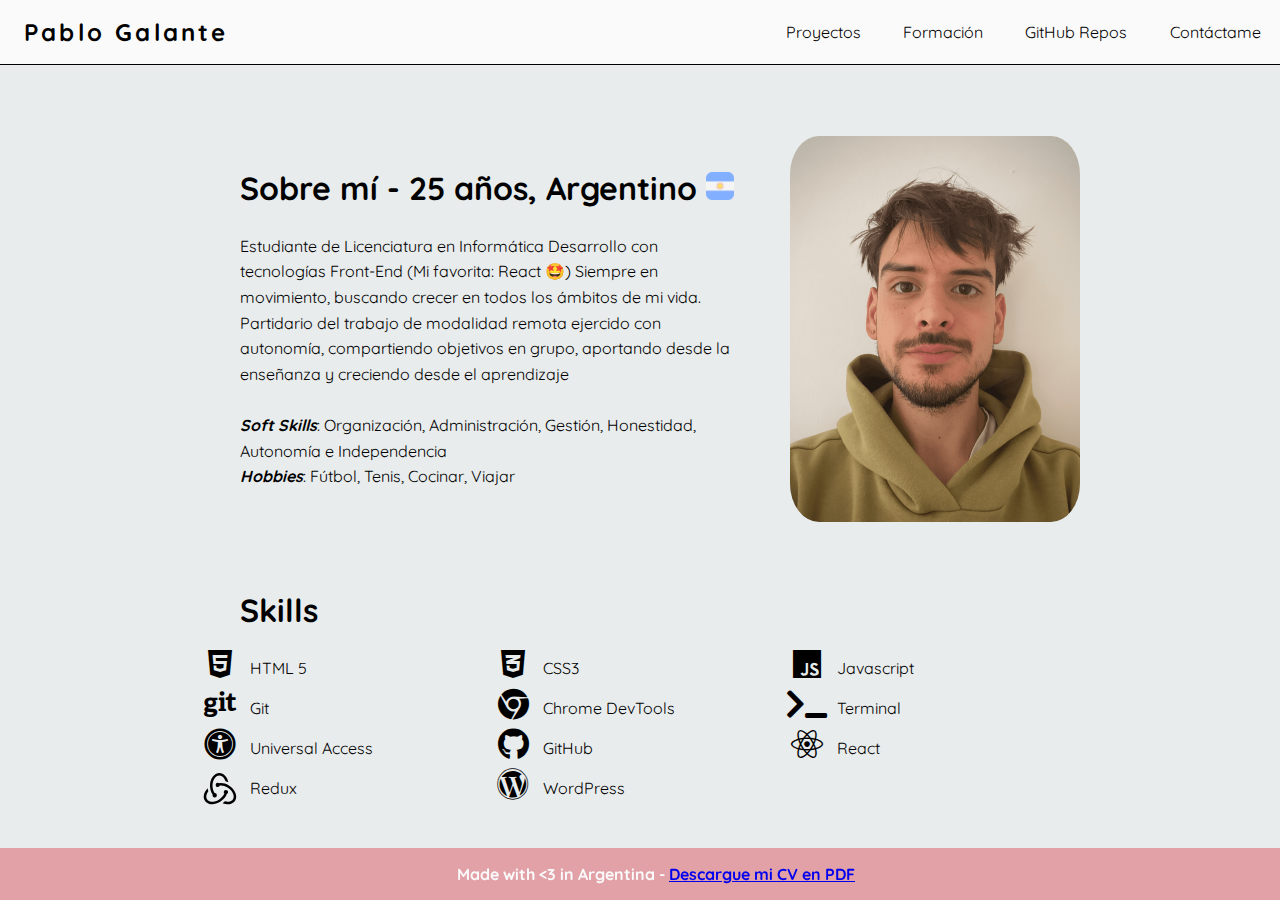
<file: index.html>
<!DOCTYPE html>
<head>
    <meta charset="UTF-8">
    <meta name="viewport" content="width=device-width, initial-scale=1.0">
    <link rel="preconnect" href="https://fonts.googleapis.com">
    <link rel="preconnect" href="https://fonts.gstatic.com" crossorigin>
    <link href="https://fonts.googleapis.com/css2?family=Quicksand:wght@300;400;500;600;700&display=swap" rel="stylesheet">
    <link rel="stylesheet" href="resources/css/style.css">
    <link rel="stylesheet" href="resources/css/all.css">
    <script type="text/javascript" src="resources/js/script.js"></script>
    <title>Pablo Galante</title>
</head>
<body>
    <header class="headerBar">
        <a href="index.html" class="headerBar-title"><h1>Pablo Galante</h1></a>
        <nav class="navBar" id="navBarId">
            <ul>
                <li><a class="links" href="extra pages/projects.html">Proyectos</a></li>
                <li><a class="links" href="extra pages/formacion.html">Formación</a></li>
                <li><a class="links" href="extra pages/github-repo.html">GitHub Repos</a></li>
                <li><a class="links" href="extra pages/contact-me.html">Contáctame</a></li>
            </ul>
        </nav>
        <button class="icon" id="hamNav" onclick="responsiveMenu()">
            <i class="fa fa-bars"></i>
        </button>
    </header>
    <div class="whiteBlock"></div>
    <main class="mainContainer">
        <section class="aboutMeContainer">
            <div id="aboutMeText">
            <h2>
                Sobre mí - 25 años, Argentino
                <img src="./resources/images/argentina.png" alt="Bandera de Argentina" class="bandera" />
            </h2>
            <p>
                Estudiante de Licenciatura en Informática
                Desarrollo con tecnologías Front-End (Mi favorita: React 🤩)
                Siempre en movimiento, buscando crecer en todos los ámbitos de mi vida.
                Partidario del trabajo de modalidad remota ejercido con autonomía, compartiendo objetivos en grupo, aportando desde la enseñanza y creciendo desde el aprendizaje   
                <br/>
                <br/>
                <i><strong>Soft Skills</strong></i>: Organización, Administración, Gestión, Honestidad, Autonomía e Independencia
                <br/>
                <i><strong>Hobbies</strong></i>: Fútbol, Tenis, Cocinar, Viajar
            </p>
            </div>
            <figure id="myFace">
                <img alt="Photo of Me" src="resources/images/photoofme.png">
            </figure>
        </section>
        <section class="skillsContainer">
            <h2>Skills</h2>
            <div class="iconList">
                <i class="fab fa-html5"></i>
                <span>HTML 5</span>
                <i class="fab fa-css3-alt"></i>
                <span>CSS3</span>
                <i class="fab fa-js"></i>
                <span>Javascript</span>
                <i class="fab fa-git"></i>
                <span>Git</span>
                <i class="fab fa-chrome"></i>
                <span>Chrome DevTools</span>
                <i class="fas fa-terminal"></i>
                <span>Terminal</span>
                <i class="fas fa-universal-access"></i>
                <span>Universal Access</span>
                <i class="fab fa-github"></i>
                <span>GitHub</span>
                <i class="fab fa-react"></i>
                <span>React</span>
                <img alt="svgImg" src="[data-uri]"/>
                <span>Redux</span>
                <i class="fab fa-wordpress"></i>
                <span>WordPress</span>
            </div>
        </section>
    </main>
    <footer class="footerBar"><span>Made with &lt;3 in Argentina</span> - <a href="./resources/files/CV - Pablo Galante.pdf" download>Descargue mi CV en PDF</a></footer>
</body>
</file>
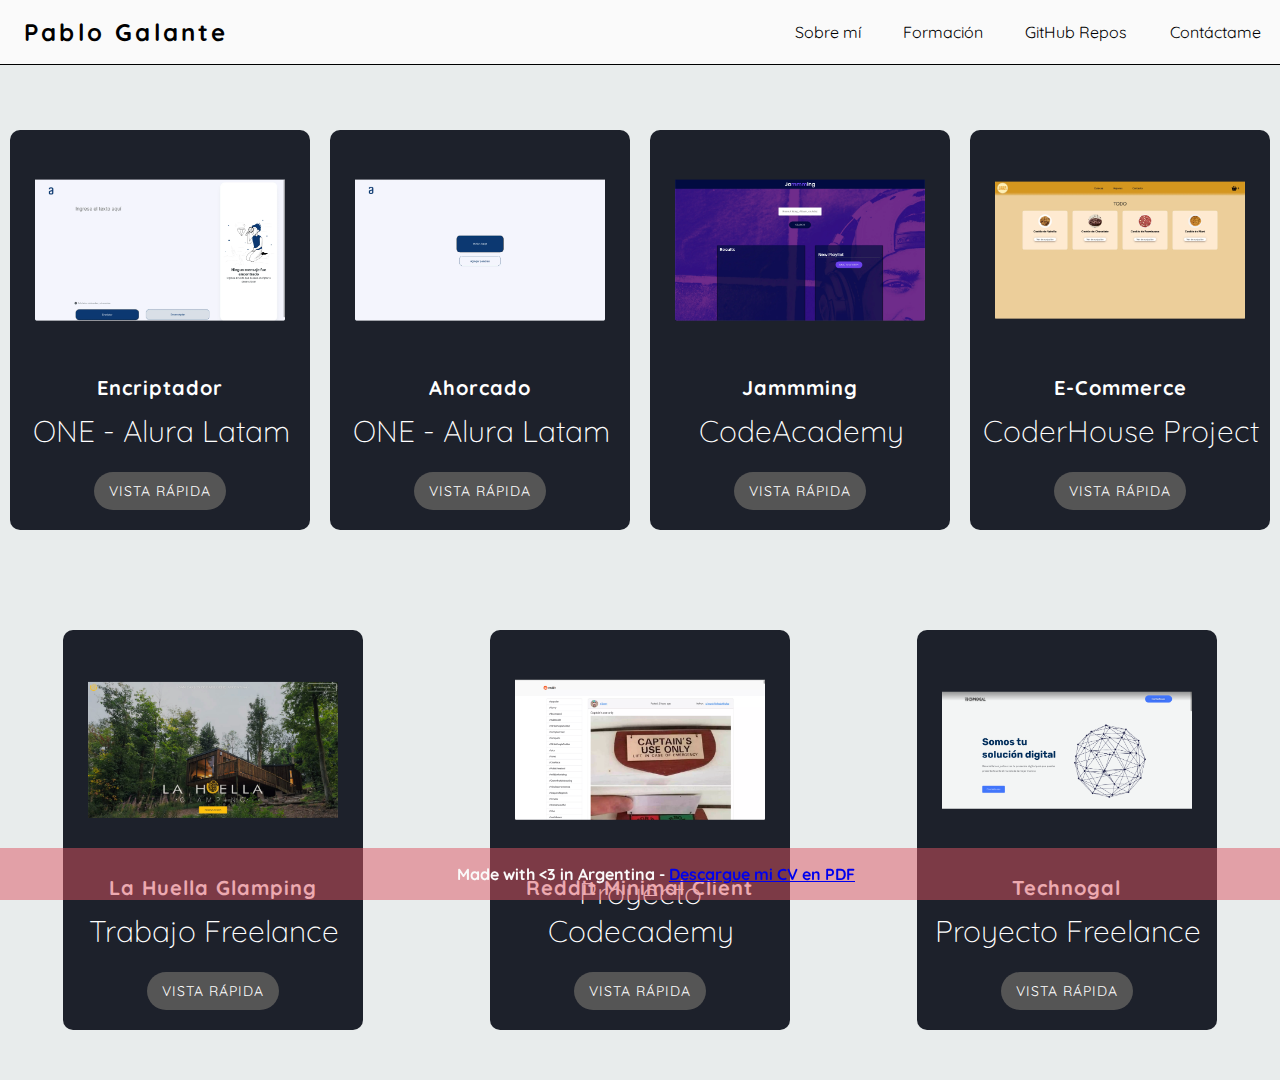
<file: extra pages/projects.html>
<!DOCTYPE html>
<head>
    <meta charset="UTF-8">
    <meta name="viewport" content="width=device-width, initial-scale=1.0">
    <link rel="preconnect" href="https://fonts.googleapis.com">
    <link rel="preconnect" href="https://fonts.gstatic.com" crossorigin>
    <link href="https://fonts.googleapis.com/css2?family=Quicksand:wght@300;400;500;600;700&display=swap" rel="stylesheet">

    <link rel="stylesheet" href="../resources/css/all.css">
    <link rel="stylesheet" href="../resources/css/style.css">

    <title>Pablo Galante</title>
</head>
<body>
    <header class="headerBar">
        <a href="../index.html" class="headerBar-title"><h1>Pablo Galante</h1></a>
        <nav class="navBar" id="navBarId">
            <ul>
                <li><a class="links" href="../index.html">Sobre mí</a></li>
                <li><a class="links" href="formacion.html">Formación</a></li>
                <li><a class="links" href="github-repo.html">GitHub Repos</a></li>
                <li><a class="links" href="contact-me.html">Contáctame</a></li>
            </ul>
        </nav>
        <button class="icon" onclick="responsiveMenu()">
            <i class="fa fa-bars"></i>
        </button>
    </header>

    <div class="whiteBlock"></div>

    <div class="container">
        <div class="proyecto" id="proyecto1">
            <div class="card-proyecto">
                <h2 class="name">Encriptador</h2>
                <span class="description">ONE - Alura Latam</span>
                <br/>
                <a class="popup-btn">Vista Rápida</a>
                <img src="../resources/images/proyecto-encriptador.webp" class="img-proyecto" alt="Proyecto Encriptador">
            </div>
            <div class="popup-view">
                <div class="popup-card">
                    <a><i class="fas fa-times close-btn"></i></a>
                    <div class="img-proyecto">
                        <!-- <img src="../resources/images/proyecto-encriptador.webp" alt="Proyecto Encriptador"> -->
                        <iframe src="https://pablogalante.github.io/EncriptadorTextoJS" height="200" width="300" title="Encriptador iFrame" loading="lazy"></iframe>
                    </div>
                    <div class="info">
                        <h2>Encriptador</h2>
                        <br/>
                        <p>REQUISITOS - 
                            'Llaves de Encriptación : 
                            · "e" = "enter" 
                            · "i" = "imes" 
                            · "a" = "ai" 
                            · "o" = "ober" 
                            · "u" = "ufat" 
                            (Solo con letras minúsculas, 
                            ni acentos ni caracteres especiales, 
                            debe tanto encriptar como desencriptar) 
                            Ej.: "gato" => "gaitober" // gaitober" => "gato" 
                            - Campo de inserción de texto, y el usuario debe poder escoger entre las dos opciones 
                            - El resultado debe ser mostrado en pantalla 
                            Extras: - Un botón que copie el texto encriptado/desencriptado para la sección de transferencia 
                            <br/>
                            <br/>
                            <a href="https://pablogalante.github.io/EncriptadorTextoJS" target="_blank">https://pablogalante.github.io/EncriptadorTextoJS</a>
                        </p>
                        <span class="description">ONE - Alura Latam</span>
                    </div>
                </div>
            </div>
        </div>

        <div class="proyecto" id="proyecto2">
            <div class="card-proyecto">
                <h2 class="name">Ahorcado</h2>
                <span class="description">ONE - Alura Latam</span>
                <a class="popup-btn">Vista Rápida</a>
                <img src="../resources/images/proyecto-ahorcado.webp" class="img-proyecto" alt="Proyecto Ahorcado">
            </div>
            <div class="popup-view">
                <div class="popup-card">
                    <a><i class="fas fa-times close-btn"></i></a>
                    <div class="img-proyecto">
                      <!-- <img src="../resources/images/proyecto-ahorcado.webp" alt="Proyecto Ahorcado"> -->
                      <iframe src="https://pablogalante.github.io/AhorcadoChallenge/" height="200" width="300" title="Ahorcado iFrame" loading="lazy"></iframe>
                    </div>
                    <div class="info">
                      <h2>Ahorcado</h2>
                      <br/>
                      <p>
                        REQUISITOS
                        - Solo letras mayúsculas 
                        - Ni acentos ni caracteres especiales 
                        - Al completar el dibujo de la horca, debe ser mostrado un mensaje "Fin del juego" 
                        - Si se completa la palabra correcta antes de que se acaben los intentos, debe ser mostrado un mensaje de "Ganaste, Felicidades!"  
                        - Debe tener los guiones indicando cada letra de la palabra, separados por un espacio 
                        - Para comenzar el juego debe tener un botón de "Iniciar Juego" 
                        - No debe ser posible escribir números  
                        - Las letras equivocadas deben aparecer en la pantalla, pero no pueden aparecer de forma repetida 
                        - Las letras correctas deben aparecer en la pantalla encima de los guiones, en la posición correcta en relación a la palabra 
                        Extras: - Debe tener un campo para inserción de texto para adicionar nuevas palabras al juego con un botón "Agregar palabra"
                        <br/>
                        <br/>
                        <a href="https://pablogalante.github.io/AhorcadoChallenge/" target="_blank">https://pablogalante.github.io/AhorcadoChallenge/</a>
                      </p>
                      <span class="description">ONE - Alura Latam</span>
                    </div>
                </div>
            </div>
        </div>

        <div class="proyecto" id="proyecto3">
            <div class="card-proyecto">
                <img src="../resources/images/proyecto-jammming.webp" class="img-proyecto" alt="Proyecto Jammming">
                <h2 class="name">Jammming</h2>
                <span class="description">CodeAcademy</span>
                <a class="popup-btn">Vista Rápida</a>
            </div>
            <div class="popup-view">
                <div class="popup-card">
                    <a><i class="fas fa-times close-btn"></i></a>
                    <div class="img-proyecto">
                      <!-- <img src="../resources/images/proyecto-jammming.webp" alt="Proyecto Jammming"> -->
                      <iframe src="https://pablojam.surge.sh/" height="200" width="300" title="Jammming iFrame" loading="lazy"></iframe>
                    </div>
                    <div class="info">
                        <h2>Jammming</h2>
                        <br/>
                        <p>
                            Jammming is a project with React that uses Spotify API to allow users to create playlist easier and import them to their Spotify account.
                            <br/>
                            <br/>
                            <a href="https://pablojam.surge.sh/" target="_blank">https://pablojam.surge.sh/</a>
                        </p>
                        <span class="description">CodeAcademy</span>
                      </div>
                </div>
            </div>
        </div>
        
        <div class="proyecto" id="proyecto4">
            <div class="card-proyecto">
                <h2 class="name">E-Commerce</h2>
                <span class="description">CoderHouse Project</span>
                <a class="popup-btn">Vista Rápida</a>
                <img src="../resources/images/proyecto-cookardas.webp" class="img-proyecto" alt="Proyecto Cookardas">
            </div>
            <div class="popup-view">
                <div class="popup-card">
                    <a><i class="fas fa-times close-btn"></i></a>
                    <div class="img-proyecto">
                        <!-- <img src="../resources/images/proyecto-cookardas.webp" alt="Proyecto Cookardas"> -->
                        <iframe src="https://cookardasgalante.netlify.app/" height="200" width="300" title="Cookardas iFrame" loading="lazy"></iframe>
                    </div>
                    <div class="info">
                        <h2>CookArdas</h2>
                        <br/>
                        <p>
                            // SOLO PARA ESCRITORIO //
                            <br/>
                            REQUISITOS
                            - Debe ser un e-commerce que se conecte con la base de datos de <em>Firebase</em>.
                            - Debe contener los siguientes componentes:
                            Navbar,
                            Catálogo,
                            Detalle de producto (con funcionalidad para interactuar con el carrito),
                            CartContext,
                            CartWidget,
                            Carrito,
                            Formulario de Compra (y su detalle),
                            - Debe ser un app que utilice React-Router para su navegación.
                            <br/>
                            <br/>
                            <a href="https://cookardasgalante.netlify.app/" target="_blank">https://cookardasgalante.netlify.app/</a>
                        </p>
                        <span class="description">CoderHouse</span>
                    </div>
                </div>
            </div>
        </div>

        <div class="proyecto" id="proyecto5">
            <div class="card-proyecto">
                <h2 class="name">La Huella Glamping</h2>
                <span class="description">Trabajo Freelance</span>
                <a class="popup-btn">Vista Rápida</a>
                <img src="../resources/images/proyecto-lahuellaglamping.webp" class="img-proyecto" alt="La Huella Glamping">
            </div>
            <div class="popup-view">
                <div class="popup-card">
                    <a><i class="fas fa-times close-btn"></i></a>
                    <div class="img-proyecto">
                        <img src="../resources/images/proyecto-lahuellaglamping.webp" alt="La Huella Glamping" style="width: 600px; height: 350px">
                        <!-- <iframe src="https://www.lahuellaglamping.com/" height="200" width="300" title="La Huella Glamping iFrame" loading="lazy"></iframe> -->
                    </div>
                    <div class="info">
                        <h2>La Huella Glamping</h2>
                        <br/>
                        <p>
                            BRIEF
                            <br/>
                            <br/>
                            El proyecto consta de un trabajo hecho de manera Freelance para un complejo de cabañas en San Carlos de Bariloche
                            <br/>
                            <br/>
                            Es una Landing Page, con el objetivo de conseguir reservas hecho con WordPress
                            <br/>
                            <br/>
                            <a href="https://lahuellaglamping.com/" target="_blank">https://lahuellaglamping.com/</a>
                        </p>
                        <span class="description">Freelance</span>
                    </div>
                </div>
            </div>
        </div>

        <div class="proyecto" id="proyecto6">
            <div class="card-proyecto">
                <h2 class="name">Reddit Minimal Client</h2>
                <span class="description">Proyecto Codecademy</span>
                <a class="popup-btn">Vista Rápida</a>
                <img src="../resources/images/proyecto-reddit.webp" class="img-proyecto" alt="Reddit Minimal Client">
            </div>
            <div class="popup-view">
                <div class="popup-card">
                    <a><i class="fas fa-times close-btn"></i></a>
                    <div class="img-proyecto">
                        <!-- <img src="../resources/images/proyecto-reddit.webp" alt="Reddit Minimal Client"> -->
                        <iframe src="https://redditminimalclient.netlify.app/" height="200" width="300" title="Reddit Minimal Client iFrame" loading="lazy"></iframe>
                    </div>
                    <div class="info">
                        <h2>Reddit Minimal Client</h2>
                        <br/>
                        <p>
                            BRIEF
                            <br/>
                            <br/>
                            El proyecto consta de un trabajo hecho con React & Redux con la implementación de Bootstrap & Axios tambien
                            <br/>
                            <br/>
                            Es un proyecto que pone en juego la dinámica de React & Redux para el manejo de estados, hacer pedidos de datos a traves de Axios a la API de Reddit.
                            <br/>
                            <br/>
                            La aplicación muestra los post más populares por defecto y contiene una lista de subreddits populares también
                            <br/>
                            <a href="https://redditminimalclient.netlify.app/" target="_blank">https://redditminimalclient.netlify.app/</a>
                        </p>
                        <span class="description">Freelance</span>
                    </div>
                </div>
            </div>
        </div>

        <div class="proyecto" id="proyecto7">
            <div class="card-proyecto">
                <h2 class="name">Technogal</h2>
                <span class="description">Proyecto Freelance</span>
                <a class="popup-btn">Vista Rápida</a>
                <img src="../resources/images/proyecto-technogal.webp" class="img-proyecto" alt="Technogal Solutions">
            </div>
            <div class="popup-view">
                <div class="popup-card">
                    <a><i class="fas fa-times close-btn"></i></a>
                    <div class="img-proyecto">
                        <!-- <img src="../resources/images/proyecto-technogal.webp" alt="Technogal Solutions"> -->
                        <iframe src="https://technogalsolutions.com/" height="200" width="300" title="Technogal Solutions iFrame" loading="lazy"></iframe>
                    </div>
                    <div class="info">
                        <h2>Technogal</h2>
                        <br/>
                        <p>
                            BRIEF
                            <br/>
                            <br/>
                            El proyecto consta de un trabajo hecho con WordPress & Elementor
                            <br/>
                            <br/>
                            Es un proyecto que realicé con la idea de ofrecer mis servicios como Diseñador Web Wordpress de manera Freelance
                            <br/>
                            <a href="https://technogalsolutions.com/" target="_blank">https://technogalsolutions.com/</a>
                        </p>
                        <span class="description">Freelance</span>
                    </div>
                </div>
            </div>
        </div>
    </div>
        
        <footer class="footerBar">Made with &lt;3 in Argentina - <a href="../resources/files/CV - Pablo Galante.pdf" download>Descargue mi CV en PDF</a></footer>
        
        <script type="text/javascript" src="../resources/js/script.js"></script>
    <script type="text/javascript" src="../resources/js/cardview.js"></script>
</body>
</file>
<file: resources/css/style.css>
* {
    font-family: 'Quicksand', sans-serif;
    margin: 0;
    padding: 0;
    font-size: 16px;
}

@keyframes spin {
    from {
        transform:rotate(360deg);
    }
    to {
        transform:rotate(0deg);
    }
}

body {
    background-color: rgba(138, 162, 158, 0.2);
}

/* HEADER NAVBAR */

.headerBar-title{
    list-style: none;
    text-decoration: none;
    color: black;
}

.headerBar-title h1{
    margin: 1.5rem;
    font-size: 1.5rem;
    letter-spacing: 0.2rem;
}

.headerBar {
    width: 100%;
    display: inline-flex;
    justify-content: space-between;
    border-bottom: 1px solid black;
    position: fixed;
    top: 0;
    align-content: center;
    align-items: center;
    z-index: 5;
    height: 4rem;
    background-color: #fafafa;
}

.navBar ul{
    list-style: none;
    text-decoration: none;
}

.navBar ul li {
    display: inline-flex;
    padding: 1.2rem;
}

.icon {
    display: none;
}

.links {
    transition: ease-out 0.3s;
}

.links, :visited {
    list-style: none;
    text-decoration: none;
    color: black;
}

.links:hover {
    font-size: 1.1rem;
    transition: ease-in 0.3s;
}

/* HEADER NAVBAR MOBILE */

@media only screen and (max-width: 755px) {

    /* HEADER */
    .headerBar {
        display: flex;
        justify-content: space-between;
        margin: auto 0;
        position: absolute;
    }

    .headerBar h1 {
        text-align: center;
        font-size: 1.5rem;
        letter-spacing: 0.3rem;

    }

    /* NAVBAR */
    .navBar {
        display: none;
    }

    .icon {
      float: right;
      display: block;
      margin: auto 1rem;
      color: black;
      width: 2rem;
      height: 2rem;
      background: white;
      border: none;
    }

    .navBar.responsive {
        position: absolute;
        top: 4rem;
        float: none;
        display: block;
        text-align: left;
        background-color: #fafafa;
        width: 100%;
    }

    .navBar.responsive ul {
        text-align: center;
        margin: auto;
    }
}

.whiteBlock {
    height: 5rem;
}

/* .mainContainer{
    position: absolute;
    top: 50%;
    transform: translateY(-50%);
} */

/* MAIN MOBILE */

/* @media only screen and (max-width: 1024px){
    .mainContainer{
        position: initial;
        top: initial;
        transform: initial;
    }
} */

/* ABOUT ME */

.aboutMeContainer {
    display: flex;
    width: 70%;
    margin: 3rem auto;
}

#aboutMeText {
    justify-content: left;
    margin: auto 3rem;
    line-height: 1.6rem;
    overflow: auto;
}

#aboutMeText h2 {
    margin-bottom: 2rem;
    font-size: 2rem;
    font-weight: 700;
}

.bandera {
    width: 28px;
    height: 28px;
    display: inline-block;
}

#myFace {
    justify-content: right;
    padding: 0.5rem;
} 

#myFace img {
    border-radius: 10%;
    width: 290px;
    height: 386px;
}

/* ABOUT ME MOBILE TO TABLET (LANDSCAPE) */

@media only screen and (max-width: 1024px){
    .aboutMeContainer{
        display: block;
        margin: auto;
        width: 100%;
        justify-content: center;
        text-align: center;
    }

    .aboutMeContainer h2{
        margin: 1rem;
    }

    #myFace {
        margin: 1.5rem;
    }
}

@media only screen and (max-width: 340px){
    #myFace img {
        width: 150px;
    }

    .mainContainer {
        display: block;
    }
}

/* SKILLS */

.skillsContainer {
    display: flex;
    width: 70%;
    flex-direction: column;
    margin: 3rem auto;
}

.skillsContainer h2 {
    width: 100%;
    font-size: 2rem;
    font-weight: 700;
    margin: 1rem 3rem;
    line-height: 1.6rem;
    justify-content: left;
}

.iconList {
    display: grid;
    grid-template: repeat(3, 1fr) / repeat(3, 40px 1fr);
    margin: 0.5rem;
}

.iconList i,
.iconList img {
    font-size: 2rem;
    width: 40px;
    height: 40px;
    text-align: center;
}

.iconList span {
    font-weight: 400;
    padding: 10px;
    align-items: space-between;
}

/* SKILLS MOBILE */

@media only screen and (max-width: 1024px){

    .skillsContainer h2{
        width: auto;
        margin: auto;
    }

    .iconList {
        grid-template-columns: 1fr 1fr;
    }

    .iconList i, img{
        margin: 0.5rem;
    }
}

@media only screen and (max-width: 480px){
    .iconList span {
        display: none;
    }
}

/* FOOTBAR */

.footerBar {
    padding: 1rem;
    width: 100%;
    text-align: center;
    position: fixed;
    bottom: 0px;
    font-weight: 800;
    background-color: rgba(219, 84, 97, 0.5);
    color: #fafafa;
    z-index: 99;
}

/* FOOTBAR MOBILE */

@media only screen and (max-width: 900px){
    .footerBar {
        z-index: 10;
    }
}

@media only screen and (max-width: 480px){
    .footerBar {
        font-size: 0.6rem;
        padding: 0.5rem;
    }
}

/* FORMACION */
.containerFormacion {
    display: grid;
    grid-template-columns: repeat(2, 1fr);
    grid-template-rows: repeat(2, 1fr);
    grid-column-gap: 5px;
    grid-row-gap: 5px;

    padding: 10px;

    justify-items: center;
    align-items: center;
}

.containerFormacion a {
    text-align: center;
}

.containerFormacion p {
    letter-spacing: 0.1rem;
    line-height: 1.3rem;
}

#alura {
    grid-area: 1 / 1 / 2 / 2;
}

.divAlura {
    grid-area: 1 / 1 / 2 / 2;
    display: flex;
    flex-direction: column;
    justify-content: center;
    width: 100%;
}

#codeacademy {
    grid-area: 1 / 2 / 2 / 3;
}

.divCodeacademy {
    grid-area: 1 / 2 / 2 / 3;
    display: flex;
    flex-direction: column;
    justify-content: center;
    width: 100%;
}

#coderhouse {
    grid-area: 2 / 1 / 3 / 2;
}

.divCoderhouse {
    grid-area: 2 / 1 / 3 / 2;
    display: flex;
    flex-direction: column;
    justify-content: center;
    width: 100%;
}

#siglo21 {
    grid-area: 2 / 2 / 3 / 2;
}

.divSiglo21 {
    grid-area: 2 / 2 / 3 / 3;
    display: flex;
    flex-direction: column;
    justify-content: center;
    width: 100%;
}

.imgFormacion {
    width: 100px;
    height: 100px;
    border: 1px solid white;
    border-radius: 50%;
    margin-bottom: 10px;
}

.imgFormacion:hover {
    animation-name: spin;
    animation-duration: 500ms;
    animation-iteration-count: 1;
    animation-timing-function: ease-out; 
}

/* FORMACION MOBILE */
@media only screen and (max-width: 755px){
    .containerFormacion {
        display: flex;
        flex-direction: column;
        flex-wrap: wrap;
        margin-bottom: 65px;
    }
    
}

/* PROYECTOS */

.container{
    position: relative;
    display: flex;
    justify-content: space-around;
    align-items: center;
    flex-wrap: wrap;
    height: 75vh;
  }

/*Styles for proyecto card*/

.proyecto .card-proyecto{
    z-index: 1;
    background: #1D212B;
    color: white;
    text-align: center;
    position: relative;
    width: 300px;
    height: 400px;
    margin: 50px auto;
    border-radius: 10px;
  }
  
  .proyecto .card-proyectocard::before{
    content: '';
    background: rgba(255, 255, 255, 0.1);
    position: absolute;
    display: block;
    top: 0;
    left: 0;
    width: 50%;
    height: 100%;
    border-top-left-radius: 10px;
    border-bottom-left-radius: 10px;
  }
  
  .proyecto .card-proyecto .img-proyecto{
    z-index: 1;
    position: absolute;
    max-width: 350px;
    width: 250px;
    top: 30%;
    left: 50%;
    transform: translate(-50%, -50%);
  }
  
  .proyecto .card-proyecto .name{
    z-index: 2;
    color: #fff;
    position: absolute;
    width: 100%;
    text-align: center;
    bottom: 130px;
    font-size: 20px;
    letter-spacing: 1px;
  }
  
  .proyecto .card-proyecto .description{
    z-index: 2;
    color: #fff;
    position: absolute;
    left: 1px;
    width: 100%;
    text-align: center;
    bottom: 80px;
    font-size: 30px;
    font-weight: 300;
  }
  
  .proyecto .card-proyecto .popup-btn{
    z-index: 2;
    color: #fff;
    background: #555;
    position: absolute;
    bottom: 20px;
    left: 50%;
    transform: translateX(-50%);
    font-size: 14px;
    text-transform: uppercase;
    text-decoration: none;
    letter-spacing: 1px;
    padding: 10px 15px;
    border-radius: 20px;
    cursor: pointer;
  }


/*Styles for popup view*/

.proyecto .popup-view{
    z-index: 2;
    background: rgba(255, 255, 255, 0.5);
    position: fixed;
    top: 0;
    right: 0;
    bottom: 0;
    left: 0;
    display: flex;
    justify-content: center;
    align-items: center;
    opacity: 0;
    visibility: hidden;
    transition: 0.5s;
  }
  
  .proyecto .popup-view.active{
    opacity: 1;
    visibility: visible;
  }
  
  .proyecto .popup-card{
    position: relative;
    display: flex;
    width: 70%;
    height: 500px;
    margin: 20px;
  }
  
  .proyecto .popup-card .img-proyecto{
    z-index: 2;
    background: #1D212B;
    position: relative;
    display: flex;
    justify-content: center;
    align-items: center;
    width: 65%;
    height: 90%;
    transform: translateY(25px);
    border-top-left-radius: 10px;
    border-bottom-left-radius: 10px;
  }
  
  .proyecto .popup-card .img-proyecto iframe{
    z-index: 2;
    position: relative;
    width: 90%;
    height: 90%;
  }
  
  .proyecto .popup-card .info{
    z-index: 2;
    background: #fff;
    display: flex;
    flex-direction: column;
    width: 55%;
    height: 100%;
    box-sizing: border-box;
    padding: 40px;
    border-radius: 10px;
  }
  
  .proyecto .popup-card .close-btn{
    color: #555;
    z-index: 3;
    position: absolute;
    right: 0;
    font-size: 20px;
    margin: 20px;
    cursor: pointer;
  }
  
  .proyecto .popup-card .info h2{
    font-size: 40px;
    line-height: 20px;
    margin: 10px;
  }
  
  .proyecto .popup-card .info h2 span{
    font-size: 15px;
    text-transform: uppercase;
    letter-spacing: 2px;
  }
  
  .proyecto .popup-card .info p{
    font-size: 15px;
    margin: 10px;
  }
  
  .proyecto .popup-card .info .description{
    font-size: 45px;
    font-weight: 300;
    margin: 10px;
  }

  /*Responsive styles*/

@media only screen and (max-width: 900px){
    .container {
        flex-direction: column;
        height: 110%;
    }

    .proyecto .card-proyecto {
        margin-bottom: 20px;
    }

    .proyecto .popup-card{
      flex-direction: column;
      width: 550px;
      height: auto;
    }

    .proyecto .popup-card .img-proyecto{
        display: none;
      }
  
    .proyecto .popup-card .img-proyecto{
      z-index: 3;
      width: 100%;
      height: 200px;
      transform: translateY(0);
      border-bottom-left-radius: 0;
      border-top-left-radius: 10px;
      border-top-right-radius: 10px;
    }
  
    .proyecto .popup-card .img-proyecto iframe{
        display: none;
    }
  
    .proyecto .popup-card .info{
      width: 100%;
      height: auto;
      padding: 20px;
      border-top-left-radius: 0;
      border-top-right-radius: 0;
    }
  
    .proyecto .popup-card .info h2{
      margin: 20px 5px 5px 5px;
      font-size: 25px;
    }
  
    .proyecto .popup-card .info h2 span{
      font-size: 10px;
    }
  
    .proyecto .popup-card .info p{
      margin: 5px;
      font-size: 13px;
    }
  
    .proyecto .popup-card .info .description{
      margin: 5px;
      font-size: 30px;
    }
  
    .proyecto .popup-card .close-btn{
      z-index: 4;
    }
  }

/* GITHUB REPO */

.githubContainer h2{
        margin: 2rem;
        font-size: 2rem;
        font-weight: 700;
}

#gitwid {
    margin: auto;
    padding: 1rem;
    display: flex;
    flex-wrap: wrap;
}

/* GITHUB REPO MOBILE */

@media only screen and (max-width: 480px){
    .githubContainer{
        margin: auto;
        text-align: center;
        width: auto;
        padding-bottom: 4rem;
    }

    #gitwid{
        flex-direction: column;
        align-content: center;
        padding: 0;
    }

    .gw-repo-outer {
        width: auto !important;
    }
}

/* CONTACT ME */

.contactMeContainer h2{
    margin: 2rem;
    font-size: 2rem;
    font-weight: 700;
}

/* CONTACT ME */

#contactPage {
    display: grid;
    grid-template: 1fr / repeat(4,1fr);
    grid-auto-rows: 1fr;
    padding: 1rem;
    justify-content: center;
    align-content: center;
    align-items: center;
}

#contactPage h2{
    width: 100%;
    font-size: 2rem;
    font-weight: 700;
    margin: auto 3rem;
    line-height: 1.6rem;
    justify-content: left;
    grid-area: "contact";
}

.contactMeContainer {
    grid-area: "form";
}

#contactPage h3 {
    grid-area: "or";
    text-align: center;
    font-size: 2rem;
}

.contactMeIcons {
    display: flex;
    flex-direction: column;
    height: 100%;
    color: black;
}

.contactMeIcons a {
    margin: auto;
    color: black;
}

.contactMeIcons a i{
    font-size: 3rem;
    color: black;
}

/* CONTACT ME TABLET */

@media only screen and (max-width: 1024px){
    #contactPage {
        grid-template: 1fr / repeat(2, 1fr);
    }

    .contactMeIcons {
        display: flex;
        flex-direction: row;
    }
}

/* CONTACT ME MOBILE */

@media only screen and (max-width: 480px){
    #contactPage {
        display: flex;
        flex-direction: column;
        align-items: stretch;
    }

    .contactMeContainer h2{
        margin: auto;
        width: auto;
        text-align: center;
    }

    #contactPage h3 {
        grid-area: "or";
        text-align: center;
        font-size: 1rem;
        margin: 1rem;
    }

    .contactMeIcons{
        margin-bottom: 65px;
    }

    .contactMeIcons a i{
        font-size: 2rem;
    }

    #contactPage h2{
        text-align: center;
        margin: auto;
    }
}

/* FORM */

form {
    display: flex;
    flex-direction: column;
    justify-content: center;
    max-width: 400px;
    box-shadow: 2px 2px 4px rgba(0, 0, 0, 0.1);
    padding: 50px;
    margin-left: 4rem;
}

label {
    display: block;
    margin-bottom: 5px;
}

form div input {
    height: 40px;
    border-radius: 8px;
    outline: none;
    border: 2px solid #c4c4c4;
    padding: 0 30px;
    box-shadow: 2px 2px 4px rgba(0, 0, 0, 0.1);
}

form div {
    position: relative;
    margin-bottom: 15px;
}
  
input:focus {
    border: 2px solid #f2796e;
}

form div i {
    position: absolute;
    padding: 10px;
}

.failure-icon,
.error {
  color: red;
}

.success-icon {
  color: green;
}

.error {
  font-size: 14.5px;
  margin-top: 5px;
}

.success-icon,
.failure-icon {
  right: 0;
  opacity: 0;
}

button {
    margin-top: 15px;
    width: 100%;
    height: 45px;
    background-color: #f2796e;
    border: 2px solid #f2796e;
    border-radius: 8px;
    color: #fff;
    font-size: 20px;
    cursor: pointer;
    box-shadow: 2px 2px 4px rgba(0, 0, 0, 0.1);
    transition: all 0.1s ease;
}

button:hover {
    opacity: 0.8;
}

#textarea {
    resize: none;
    padding: 5px;
}

#textarea:focus {
    outline: none;
}

/* FORM MOBILE */

@media only screen and (max-width: 1024px){

    form {
    margin-left: initial;
    }

}

@media only screen and (max-width: 330px){

    label {
        text-align: center;
    }

    form div {
        text-align: center;
    }

    form div input {
        font-size: 0.5rem;
        text-align: center;
    }

    #textarea {
        font-size: 0.5rem;
        text-align: center;
    }
}
</file>
